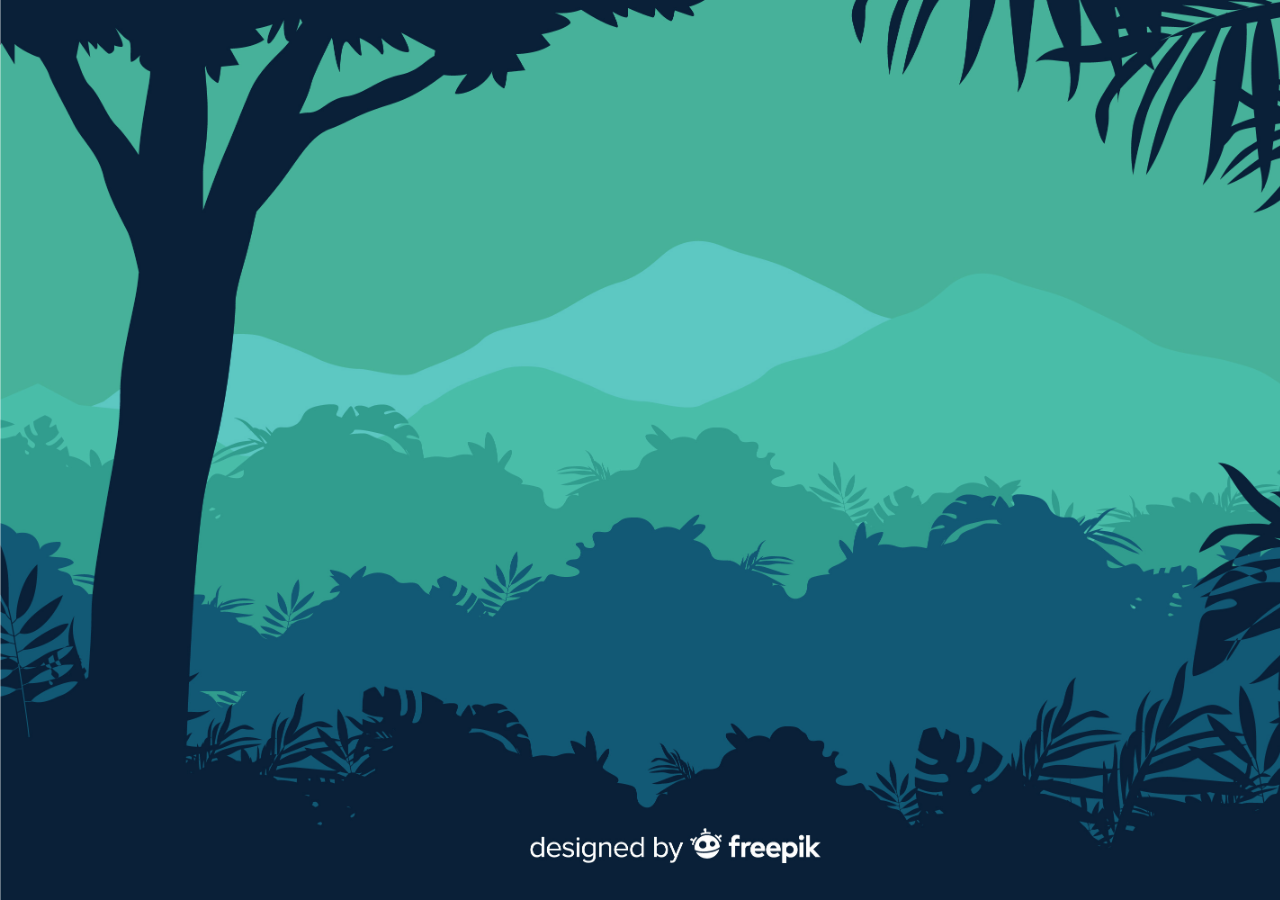
<file: client/index.html>
<!DOCTYPE html>
<html lang="en">

<head>
  <meta charset="UTF-8">
  <meta name="viewport" content="width=device-width, initial-scale=1.0">
  <title>Bomberman</title>
  <link rel="stylesheet" href="./index.css">
  <link rel="icon" href="./assets/map/person.png" type="image/x-icon">
  <script type="module" src="./src/app.js" defer></script>
</head>

<body></body>

</html>
</file>
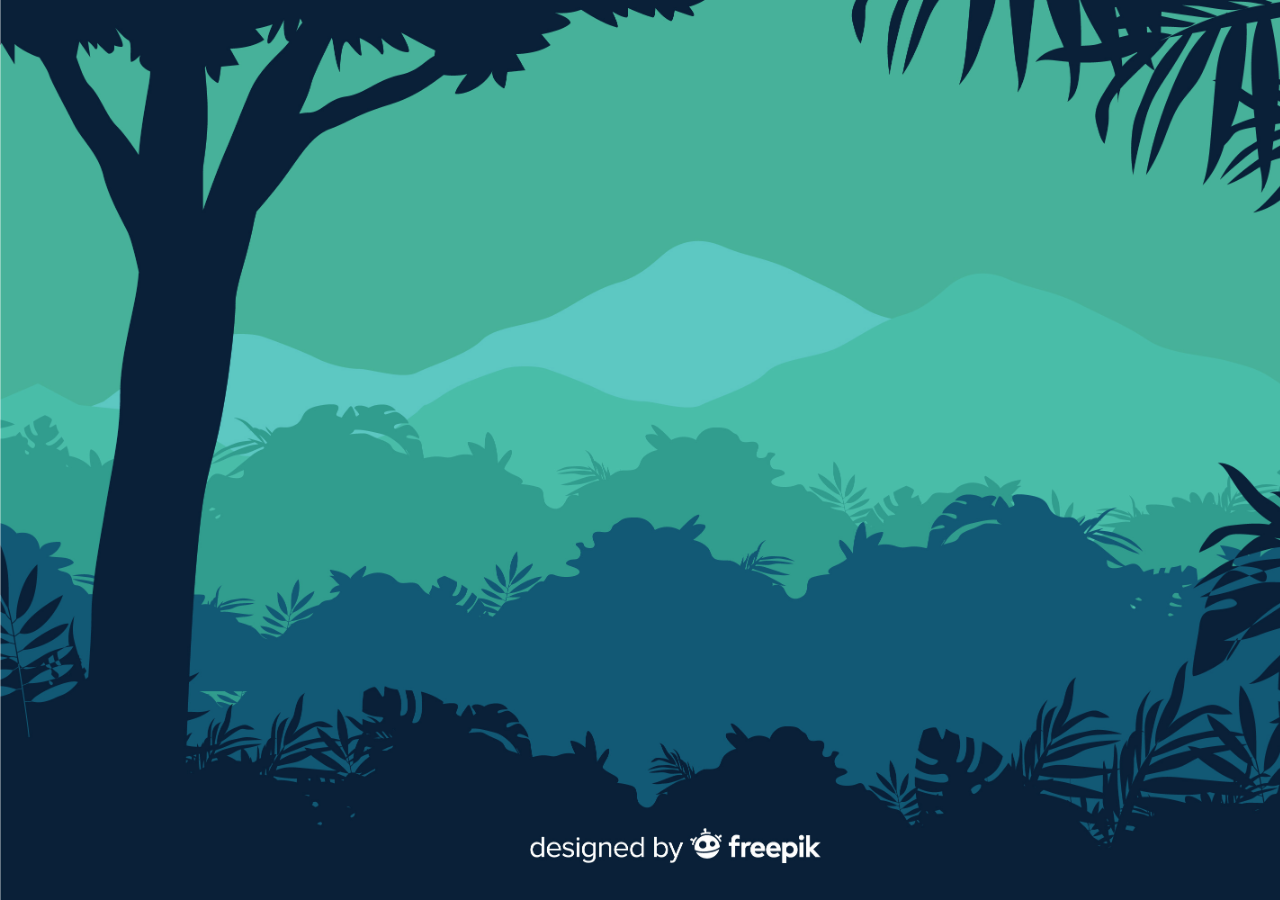
<file: public/index.html>
<!DOCTYPE html>
<html lang="en">

<head>
  <meta charset="UTF-8">
  <meta name="viewport" content="width=device-width, initial-scale=1.0">
  <title>Bomberman</title>
  <link rel="stylesheet" href="./index.css">
  <script type="module" src="./src/app.js" defer></script>
</head>

<body>

</body>

</html>
</file>
<file: client/index.css>
:root {
  --bloc-size: 40px;
  /* --animate-transition: 40px */
}

* {
  box-sizing: border-box;
  margin: 0;
  padding: 0;
  overflow: hidden;
}

body {
  align-items: center;
  display: flex;
  flex-direction: column;
  justify-content: center;
  background: url('./assets/background.jpg') no-repeat;
  background-size: cover;
  height: 100vh;
}

.container {
  display: flex;
  width: 90%;
  justify-content: space-between;
}

main {
  width: 45%;
  display: flex;
  flex-wrap: wrap;
  width: calc(var(--bloc-size)*15);
  height: calc(var(--bloc-size)*13);
  margin: auto;
  /* background-color: rgb(192, 192, 192); */
}

#nickname-input {
  background: rgba(0, 0, 0, .05);
  border: none;
  border-radius: 8px;
  box-shadow: inset 0 0 5px rgba(0, 0, 0);
  font-size: xx-large;
  height: 65px;
  padding: 16px 16px 16px 60px;
  width: 360px;
}

.chatCpn {
  width: 30%;
}

main div {
  width: var(--bloc-size);
  height: var(--bloc-size);
}

main>div img {
  position: absolute;
}

.b {
  background: url('./assets/map/bloc.png');
  background-size: cover;
}

.m {
  background: url('./assets/map/mur.png');
  background-size: cover;
}

.c {
  background: rgb(55, 156, 134);
}

main div img {
  height: calc(var(--bloc-size) - 3px);

}

.bomb {
  animation: countdown .5s alternate infinite;
}

@keyframes countdown {
  from {
    transform: scale(1);
  }

  to {
    transform: scale(1.5)
  }
}

.avatarGame {
  position: absolute;
  z-index: 10;
  font-size: 30px;
}

.avatar-card {
  width: 100px;
  height: 100px;
  border-radius: 50%;
  margin: 7px;
  background-color: #f1f1f1;
  display: flex;
  justify-content: center;
  align-items: center;
  font-size: 4rem;
  color: #000;
  font-weight: bold;
}

header {
  margin-bottom: 10%;
}

header {
  background-color: rgba(164, 164, 164, 0.5);
}

header ul {
  list-style: none;
  padding: 10px 17px;
}

header ul li {
  color: rgb(66, 62, 62);
  font-size: .9em;
  font-weight: bold;

}

#Pause {
  display: none;
  position: absolute;
  top: 0;
  left: 0;
  width: 100vw;
  height: 100vh;
  backdrop-filter: blur(10px);
  border: 2px solid #000;
}

#Pause .cards {
  margin: 18% auto;
  width: fit-content;

}

#Pause button {
  border: none;
}

.cards {
  display: flex;
  flex-direction: column;
  gap: 15px;
}

.cards .red {
  background-color: rgb(72, 141, 72);
}

.cards .blue {
  background-color: #f43f5e;
}

.cards .green {
  background-color: #22c55e;
}

.cards h1 {
  text-shadow: 3px -1px 3px #000;
}

.win {
  color: rgb(72, 141, 72);
}

.lose {
  color: #f43f5e;
}

.cards .card {
  display: flex;
  align-items: center;
  justify-content: center;
  flex-direction: column;
  text-align: center;
  height: 100px;
  width: 250px;
  border-radius: 10px;
  color: white;
  cursor: pointer;
  /* transition: 400ms; */
}

.cards .card p.tip {
  font-size: 1em;
  font-weight: 700;
}

.cards .card p.second-text {
  font-size: .7em;
}

.title {
  font-size: 4rem;
  font-weight: bold;
  color: #081a2d;
  text-shadow: 2px 2px 4px rgba(0, 0, 0, 0.5);
}

.letter {
  display: inline-block;
  opacity: 0;
  transform: translateY(-50px);
  animation: dropIn 0.5s forwards;
}

@keyframes dropIn {
  to {
    opacity: 1;
    transform: translateY(0);
  }
}

.letter:nth-child(1) {
  animation-delay: 0.1s;
}

.letter:nth-child(2) {
  animation-delay: 0.2s;
}

.letter:nth-child(3) {
  animation-delay: 0.3s;
}

.letter:nth-child(4) {
  animation-delay: 0.4s;
}

.letter:nth-child(5) {
  animation-delay: 0.5s;
}

.letter:nth-child(6) {
  animation-delay: 0.6s;
}

.letter:nth-child(7) {
  animation-delay: 0.7s;
}

.letter:nth-child(8) {
  animation-delay: 0.8s;
}

.letter:nth-child(9) {
  animation-delay: 0.9s;
}

.letter:nth-child(10) {
  animation-delay: 1s;
}

.letter:nth-child(11) {
  animation-delay: 1.1s;
}

.letter:nth-child(12) {
  animation-delay: 1.2s;
}

.letter:nth-child(13) {
  animation-delay: 1.3s;
}

@media (max-width: 600px) {
  .title {
    font-size: 2rem;
  }
}

.info {

  display: flex;
  flex-direction: column;
  height: 150px;
  align-items: center;
  justify-content: space-between;
}

.entry {
  text-align: center;
  animation: fadeIn 0.5s ease forwards, scaleUp 0.5s ease forwards;
}

.logo {
  margin-bottom: 2rem;
  animation: fadeIn 0.5s ease forwards, scaleUp 0.5s ease forwards;
}

.logo svg {
  width: 200px;
  height: 200px;
  color: #FFD700;
}

.logo circle:first-of-type {
  fill: currentColor;
}

.logo circle:last-of-type {
  fill: black;
}

.logo path {
  stroke: black;
  stroke-width: 10;
  fill: none;
}

h1 {
  color: #081a2d;
  font-size: 3rem;
  font-weight: bold;
  margin-bottom: 2rem;
  opacity: 0;
  animation: fadeInText 0.5s ease 0.2s forwards;
}

button {
  padding: 1rem 2rem;
  font-size: 1.5rem;
  color: white;
  background-color: #081a2d;
  border: none;
  border-radius: 0.5rem;
  cursor: pointer;
  transition: transform 0.3s ease-in-out, background-color 0.3s ease-in-out;
}

button:hover {
  transform: scale(1.05);
  background-color: #123861;
}

@keyframes fadeIn {
  from {
    opacity: 0;
  }

  to {
    opacity: 1;
  }
}

@keyframes scaleUp {
  from {
    transform: scale(0.5);
  }

  to {
    transform: scale(1);
  }
}

@keyframes fadeInText {
  from {
    opacity: 0;
    transform: translateY(-50px);
  }

  to {
    opacity: 1;
    transform: translateY(0);
  }
}

.waiting-text {
  text-align: center;
  width: 100%;
  height: 100%;
  display: flex;
  justify-items: center;
  padding-top: 15%;
  font-size: 8rem;
  color: #081a2d;
  animation: pulse 2s infinite;
}

@keyframes pulse {
  0% {
    opacity: 1;
  }

  50% {
    opacity: 0.5;
  }

  100% {
    opacity: 1;
  }
}

* {
  box-sizing: border-box;
  margin: 0;
  padding: 0;
}

body {
  font-family: Arial, sans-serif;
  background-color: #f0f0f0;
  display: flex;
  justify-content: center;
  align-items: center;
  height: 100vh;
}

.card {
  width: 100%;
  max-width: 400px;
  background: #0a2038;
  color: white;
  border-radius: 10px;
  overflow: hidden;
}

.chat-header {
  padding: 20px;
  text-align: center;
  background-color: rgba(0, 0, 0, 0.2);
}

.chat-title {
  font-size: 1.5em;
  font-weight: bold;
}

.chat-main {
  padding: 20px;
  height: 400px;
  overflow-y: auto;
}

.scroll-area {
  height: 100%;
  padding-right: 10px;
}

.chat-bubble {
  display: flex;
  margin-bottom: 15px;
}

.avatar {
  border-radius: 50%;
  height: 40px;
  margin-right: 10px;
  width: 40px;
}

.chat-content {
  background-color: rgba(92, 89, 89, 0.3);
  border-radius: 10px;
  padding: 10px;
  max-width: 80%;
}

.sender {
  font-weight: bold;
}

.chat-footer {
  padding: 10px;
  background-color: rgba(0, 0, 0, 0.2);
}

.message-form {
  display: flex;
  gap: 10px;
}

.input-message {
  flex-grow: 1;
  padding: 10px;
  background-color: rgba(0, 0, 0, 0.3);
  color: white;
  border: none;
  border-radius: 5px;
  outline: none;
}

.send-button {
  background-color: #0b2541;
  color: white;
  padding: 10px;
  border: none;
  border-radius: 5px;
  cursor: pointer;
}

.send-button:hover {
  background-color: #123861;
}

.timer {
  width: 25%;
  /* display: flex; */
  align-items: center;
}

.time {
  /* width: 100%; */
  max-width: 350px;
  padding: 20px;
  color: #e7e7e7;
  background-color: #081a2d;
  border-radius: 10px;
  box-shadow: 0 4px 8px rgba(0, 0, 0, 0.1);
}

.time-header {
  text-align: center;
  margin-bottom: 20px;
}

.time-title {
  font-size: 24px;
  font-weight: bold;
}

.time-content {
  display: flex;
  flex-direction: column;
  gap: 20px;
}

.time-display {
  font-size: 48px;
  font-weight: bold;
  text-align: center;
  font-family: 'Courier New', monospace;
}

.input-group {
  display: flex;
  align-items: center;
  gap: 10px;
}

.input-duration {
  width: 60px;
  padding: 5px;
  font-size: 16px;
}

.duration-unit {
  font-size: 14px;
  color: #888;
}


/* 
.cards .card:hover {
    transform: scale(1.1, 1.1);
}

.cards:hover>.card:not(:hover) {
    filter: blur(10px);
    transform: scale(0.9, 0.9);
} */

/* Mis en forme du menu pause  */

/* #Pause button {
    color: #090909;
    padding: 0.7em 1.7em;
    font-size: 18px;
    border-radius: 0.5em;
    background: #e8e8e8;
    cursor: pointer;
    border: 1px solid #e8e8e8;
    transition: all 0.3s;
    box-shadow: 6px 6px 12px #c5c5c5, -6px -6px 12px #ffffff;
  }
  
  #Pause button:hover {
    border: 1px solid white;
  }
  
  #Pause button:active {
    box-shadow: 4px 4px 12px #c5c5c5, -4px -4px 12px #ffffff;
  }
   */

/* .bomb {
    animation: bombAnimate 1s infinite linear;
}

@keyframes bombAnimate {
    0% {
        transform: scale(0.9);
    }

    50% {
        transform: scale(1);
    }

    100% {
        transform: scale(0.9);
    }
} */

/* Mis en forme de la barre de score  */
</file>
<file: public/index.css>
:root {
    --bloc-size: 40px;
    /* --animate-transition: 40px */
}

* {
    box-sizing: border-box;
    margin: 0;
    padding: 0;
    overflow: hidden;
}

body {
    background: url('./assets/font.jpg') no-repeat;
    background-size: cover;
    height: 100vh;
}
.container{
    display: flex;
    width: 100%;
    justify-content: space-between;
}
main {
    width: 45%;
    display: flex;
    flex-wrap: wrap;
    width: calc(var(--bloc-size)*15);
    height: calc(var(--bloc-size)*13);
    margin: auto;
    background-color: rgb(192, 192, 192);
}

.chatCpn {
    width: 30%;
}

main div {
    width: var(--bloc-size);
    height: var(--bloc-size);
}

main>div img {
    position: absolute;
}

.b {
    background: url('./assets/map/bloc.png');
    background-size: cover;
}

.m {
    background: url('./assets/map/mur.png');
    background-size: cover;
}

.c {
    background: rgb(55, 156, 134);
}

main div img {
    height: calc(var(--bloc-size) - 3px);

}

.avatarGame {
    position: absolute;
    z-index: 10;
    font-size: 30px;
}

header{
    margin-bottom: 10%;
}

/* .bomb {
    animation: bombAnimate 1s infinite linear;
}

@keyframes bombAnimate {
    0% {
        transform: scale(0.9);
    }

    50% {
        transform: scale(1);
    }

    100% {
        transform: scale(0.9);
    }
} */

/* Mis en forme de la barre de score  */

header {
    background-color: rgba(164, 164, 164, 0.5);
}

header ul {
    list-style: none;
    padding: 10px 17px;
}

header ul li {
    color: rgb(66, 62, 62);
    font-size: .9em;
    font-weight: bold;

}

/* Mis en forme du menu pause  */

/* #Pause button {
    color: #090909;
    padding: 0.7em 1.7em;
    font-size: 18px;
    border-radius: 0.5em;
    background: #e8e8e8;
    cursor: pointer;
    border: 1px solid #e8e8e8;
    transition: all 0.3s;
    box-shadow: 6px 6px 12px #c5c5c5, -6px -6px 12px #ffffff;
  }
  
  #Pause button:hover {
    border: 1px solid white;
  }
  
  #Pause button:active {
    box-shadow: 4px 4px 12px #c5c5c5, -4px -4px 12px #ffffff;
  }
   */

#Pause {
    display: none;
    position: absolute;
    top: 0;
    left: 0;
    width: 100vw;
    height: 100vh;
    backdrop-filter: blur(10px);
    border: 2px solid #000;
}

#Pause .cards {
    margin: 18% auto;
    width: fit-content;

}

#Pause button {
    border: none;
}

.cards {
    display: flex;
    flex-direction: column;
    gap: 15px;
}

.cards .red {
    background-color: rgb(72, 141, 72);
}

.cards .blue {
    background-color: #f43f5e;
}

.cards .green {
    background-color: #22c55e;
}

.cards h1 {
    text-shadow: 3px -1px 3px #000;
}

.win {
    color: rgb(72, 141, 72);
}

.lose {
    color: #f43f5e;
}

.cards .card {
    display: flex;
    align-items: center;
    justify-content: center;
    flex-direction: column;
    text-align: center;
    height: 100px;
    width: 250px;
    border-radius: 10px;
    color: white;
    cursor: pointer;
    /* transition: 400ms; */
}

.cards .card p.tip {
    font-size: 1em;
    font-weight: 700;
}

.cards .card p.second-text {
    font-size: .7em;
}

  













* {
    box-sizing: border-box;
    margin: 0;
    padding: 0;
  }
  
  body {
    font-family: Arial, sans-serif;
    background-color: #f0f0f0;
    display: flex;
    justify-content: center;
    align-items: center;
    height: 100vh;
  }
  
  .card {
    width: 100%;
    max-width: 400px;
    background: #0a2038;
    color: white;
    border-radius: 10px;
    overflow: hidden;
  }
  
  .card-header {
    padding: 20px;
    text-align: center;
    background-color: rgba(0, 0, 0, 0.2);
  }
  
  .card-title {
    font-size: 1.5em;
    font-weight: bold;
  }
  
  .card-content {
    padding: 20px;
    height: 400px;
    overflow-y: auto;
  }
  
  .scroll-area {
    height: 100%;
    padding-right: 10px;
  }
  
  .message {
    display: flex;
    margin-bottom: 15px;
  }
  
  .avatar {
    width: 40px;
    height: 40px;
    margin-right: 10px;
  }
  
  .avatar img {
    width: 100%;
    border-radius: 50%;
  }
  
  .message-content {
    background-color: rgba(92, 89, 89, 0.3);
    border-radius: 10px;
    padding: 10px;
    max-width: 80%;
  }
  
  .sender {
    font-weight: bold;
  }
  
  .card-footer {
    padding: 10px;
    background-color: rgba(0, 0, 0, 0.2);
  }
  
  .message-form {
    display: flex;
    gap: 10px;
  }
  
  .input-message {
    flex-grow: 1;
    padding: 10px;
    background-color: rgba(0, 0, 0, 0.3);
    color: white;
    border: none;
    border-radius: 5px;
    outline: none;
  }
  
  .send-button {
    background-color: #0b2541;
    color: white;
    padding: 10px;
    border: none;
    border-radius: 5px;
    cursor: pointer;
  }
  
  .send-button:hover {
    background-color: #123861;
  }
  











.timer {
    width: 25%;
    /* display: flex; */
    align-items: center;
}

  .time {
    /* width: 100%; */
    max-width: 350px;
    margin: 20px auto;
    padding: 20px;
    color: #e7e7e7;
    background-color: #081a2d;
    border-radius: 10px;
    box-shadow: 0 4px 8px rgba(0, 0, 0, 0.1);
  }
  
  .time-header {
    text-align: center;
    margin-bottom: 20px;
  }
  
  .time-title {
    font-size: 24px;
    font-weight: bold;
  }
  
  .time-content {
    display: flex;
    flex-direction: column;
    gap: 20px;
  }
  
  .time-display {
    font-size: 48px;
    font-weight: bold;
    text-align: center;
    font-family: 'Courier New', monospace;
  }
  
  .input-group {
    display: flex;
    align-items: center;
    gap: 10px;
  }
  
  .input-duration {
    width: 60px;
    padding: 5px;
    font-size: 16px;
  }
  
  .duration-unit {
    font-size: 14px;
    color: #888;
  }
  

/* 
.cards .card:hover {
    transform: scale(1.1, 1.1);
}

.cards:hover>.card:not(:hover) {
    filter: blur(10px);
    transform: scale(0.9, 0.9);
} */
</file>
